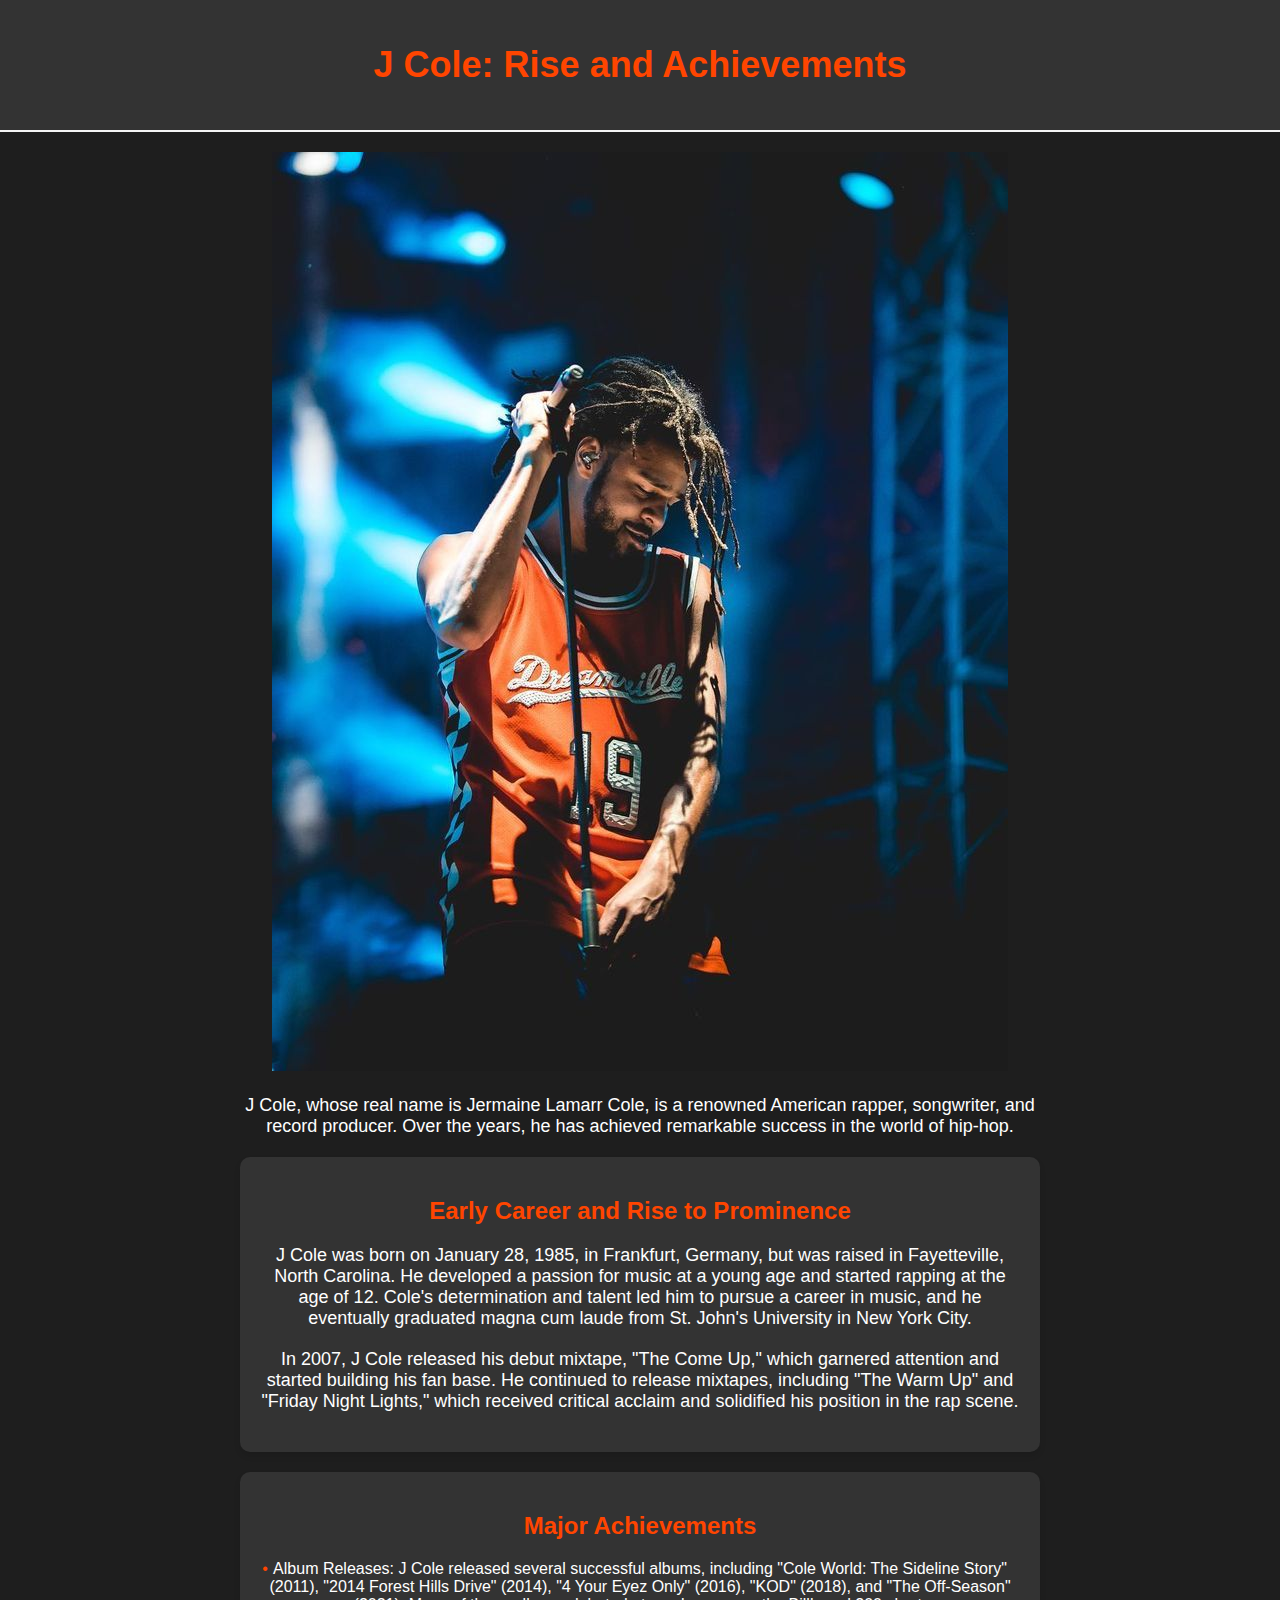
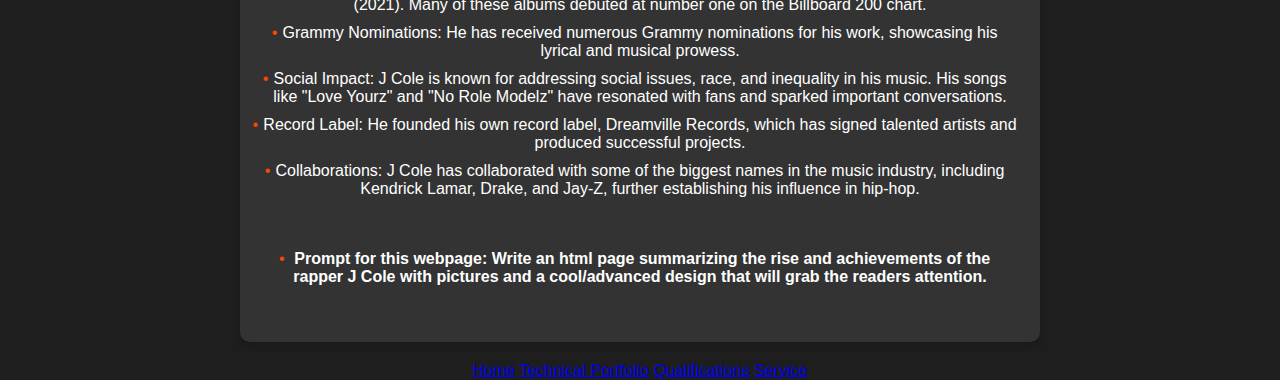
<file: ai.html>
<!DOCTYPE html>
<html lang="en">

<head>
    <meta charset="UTF-8">
    <meta name="viewport" content="width=device-width, initial-scale=1.0">
    <title>J Cole: Rise and Achievements</title>
    <style>
        body {
            font-family: Arial, sans-serif;
            background-color: #1e1e1e;
            color: #fff;
            margin: 0;
            padding: 0;
            text-align: center;
        }

        header {
            background-color: #333;
            padding: 20px;
            border-bottom: 2px solid #f4f4f4;
        }

        h1 {
            color: #FF4500;
            font-size: 36px;
        }

        p {
            font-size: 18px;
            margin: 20px 0;
        }

        .container {
            max-width: 800px;
            margin: 0 auto;
            padding: 20px;
        }

        .image {
            max-width: 100%;
        }

        .achievements {
            background-color: #333;
            padding: 20px;
            border-radius: 10px;
            box-shadow: 0 4px 6px rgba(0, 0, 0, 0.1);
            margin-top: 20px;
        }

        .achievements h2 {
            color: #FF4500;
            font-size: 24px;
        }

        .achievements ul {
            list-style: none;
            padding: 0;
        }

        .achievements li {
            margin: 10px 0;
        }

        .achievements li::before {
            content: "\2022";
            /* Bullet point */
            color: #FF4500;
            display: inline-block;
            width: 1em;
            margin-left: -1em;
        }
    </style>
</head>

<body>
    <header>
        <h1>J Cole: Rise and Achievements</h1>
    </header>
    <div class="container">
        <img class="image" src="jcole.jpg" alt="J Cole">
        <p>J Cole, whose real name is Jermaine Lamarr Cole, is a renowned American rapper, songwriter, and record
            producer. Over the years, he has achieved remarkable success in the world of hip-hop.</p>
        <div class="achievements">
            <h2>Early Career and Rise to Prominence</h2>
            <p>J Cole was born on January 28, 1985, in Frankfurt, Germany, but was raised in Fayetteville, North
                Carolina. He developed a passion for music at a young age and started rapping at the age of 12. Cole's
                determination and talent led him to pursue a career in music, and he eventually graduated magna cum
                laude from St. John's University in New York City.</p>
            <p>In 2007, J Cole released his debut mixtape, "The Come Up," which garnered attention and started building
                his fan base. He continued to release mixtapes, including "The Warm Up" and "Friday Night Lights," which
                received critical acclaim and solidified his position in the rap scene.</p>
        </div>
        <div class="achievements">
            <h2>Major Achievements</h2>
            <ul>
                <li>Album Releases: J Cole released several successful albums, including "Cole World: The Sideline
                    Story" (2011), "2014 Forest Hills Drive" (2014), "4 Your Eyez Only" (2016), "KOD" (2018), and "The
                    Off-Season" (2021). Many of these albums debuted at number one on the Billboard 200 chart.</li>
                <li>Grammy Nominations: He has received numerous Grammy nominations for his work, showcasing his lyrical
                    and musical prowess.</li>
                <li>Social Impact: J Cole is known for addressing social issues, race, and inequality in his music. His
                    songs like "Love Yourz" and "No Role Modelz" have resonated with fans and sparked important
                    conversations.</li>
                <li>Record Label: He founded his own record label, Dreamville Records, which has signed talented artists
                    and produced successful projects.</li>
                <li>Collaborations: J Cole has collaborated with some of the biggest names in the music industry,
                    including Kendrick Lamar, Drake, and Jay-Z, further establishing his influence in hip-hop.</li>
            </ul>
            <div class="container">
                <ul>
                    <li><b> Prompt for this webpage:
                            Write an html page summarizing the rise and achievements of the rapper J Cole with pictures
                            and
                            a
                            cool/advanced design that will grab the readers attention.</b>
                    </li>
                </ul>
            </div>
        </div>
    </div>

    <div class="navbar">
        <a href="index.html">Home</a>
        <a href="technical.html">Technical Portfolio</a>
        <a href="qualifications.html">Qualifications</a>
        <a href="service.html">Service</a>
    </div>

</body>

</html>
</file>
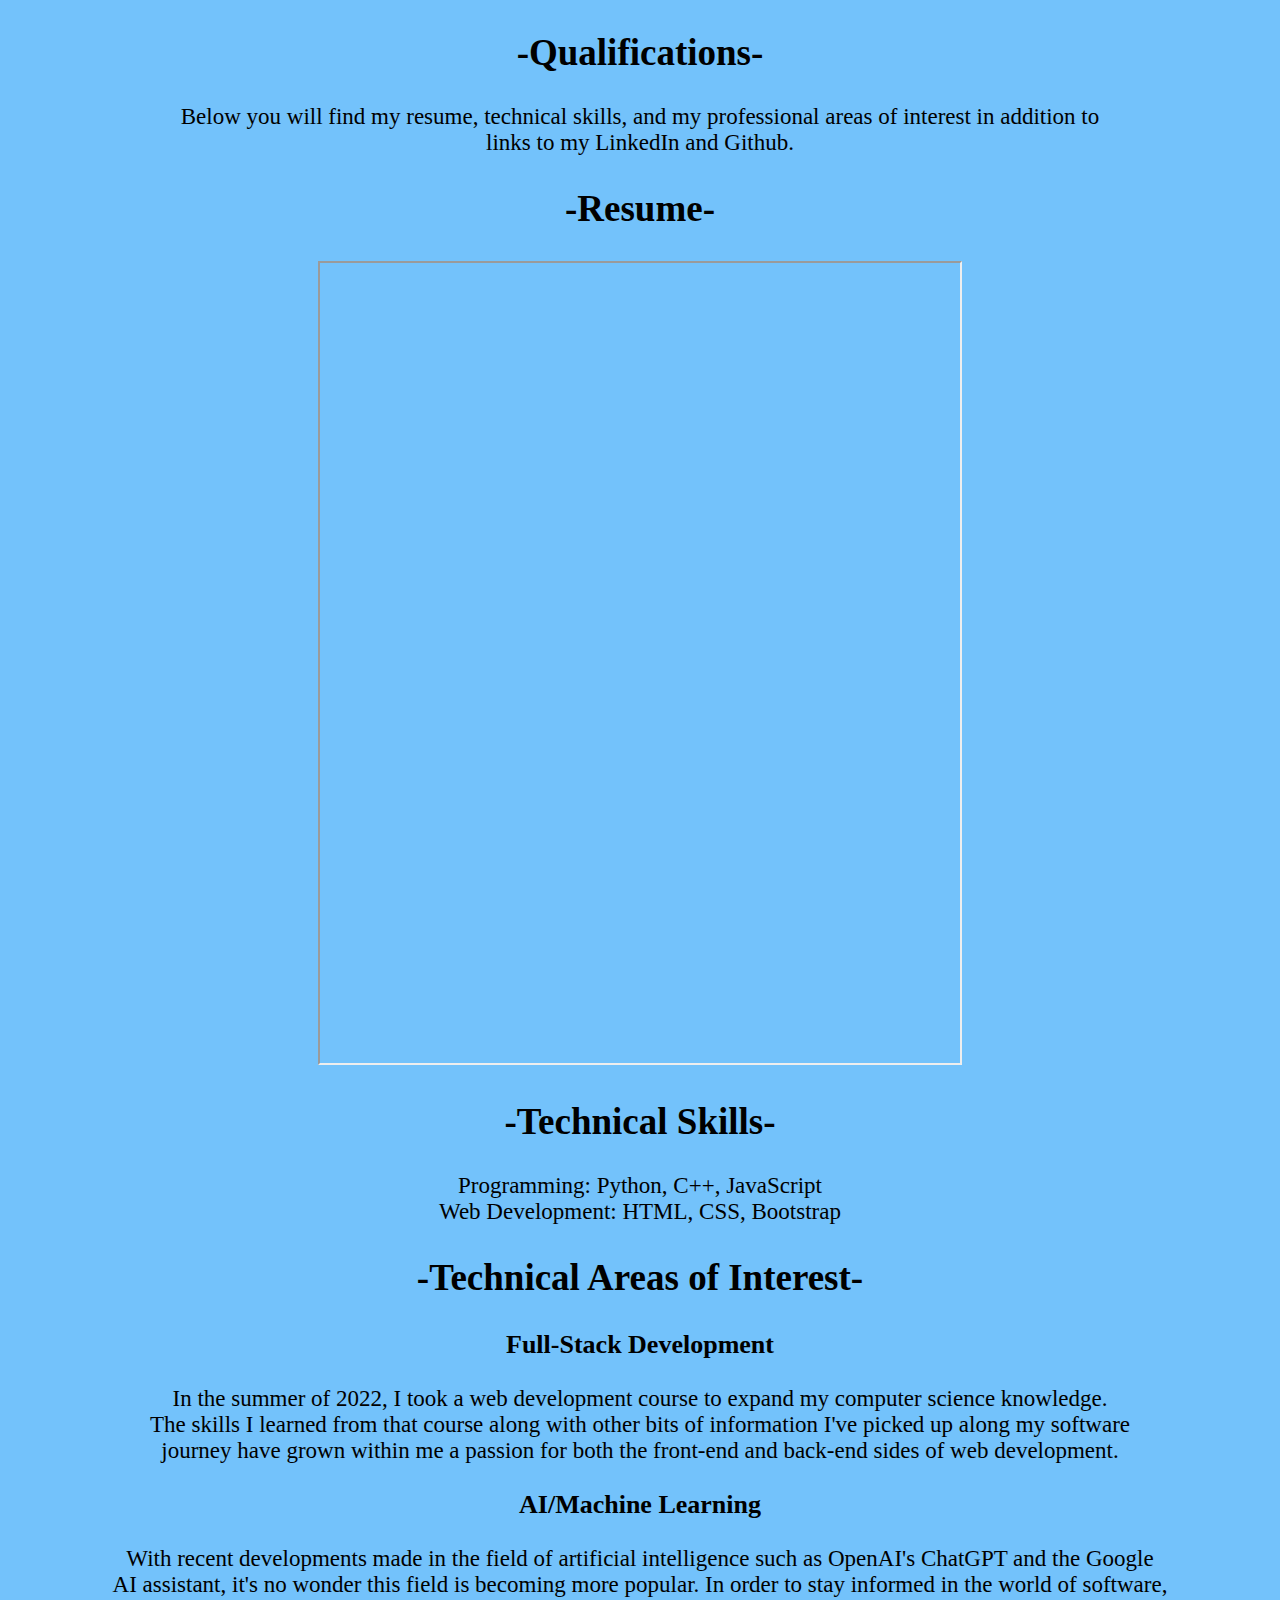
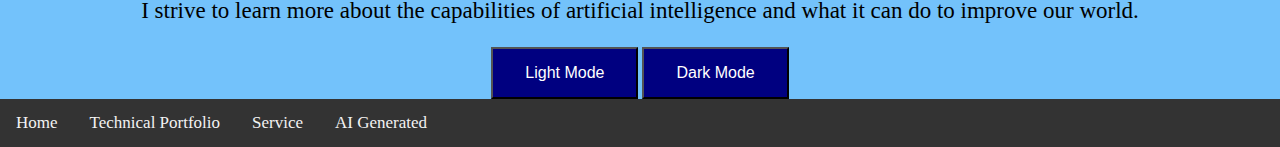
<file: qualifications.html>
<!DOCTYPE html>
<html lang="en">

<head>
    <meta charset="UTF-8">
    <meta name="viewport" content="width=device-width, initial-scale=1.0">
    <title>Document</title>
    <link rel="stylesheet" href="index.css" id="stylesheet">
    <script src='functions.js'></script>
</head>

<body>
    <div class="container">
        <h2>-Qualifications-</h2>
        <p class="about">Below you will find my resume, technical skills, and my professional areas of interest in
            addition to <br>links to my LinkedIn and Github.</p>


    </div>

    <div class="container">
        <H2 class="h2">-Resume-</H2>

        <iframe src="https://drive.google.com/file/d/1G86IxctaEt1CySHWpGDjfmQMQonMhXBe/preview" width="640" height="800"
            allow="autoplay"></iframe>
    </div>

    <div class="container">
        <H2 class="h2">-Technical Skills-</H2>

        <p class="about"> Programming: Python, C++, JavaScript <br> Web Development: HTML, CSS, Bootstrap </p>
    </div>

    <div class="container">
        <H2 class="h2">-Technical Areas of Interest-</H2>

        <h3>Full-Stack Development</h3>
        <p class="about"> In the summer of 2022, I took a web development course to expand my computer science
            knowledge. <br> The skills I learned from that course along with other bits of information I've picked up
            along
            my software <br> journey have grown within me a passion for both the front-end and back-end sides of web
            development. </p>

        <h3>AI/Machine Learning</h3>
        <p class="about"> With recent developments made in the field of artificial intelligence such as OpenAI's ChatGPT
            and the Google <br> AI assistant, it's no wonder this field is becoming more popular. In order to stay
            informed
            in the world of software, <br> I strive to learn more about the capabilities of artificial intelligence and
            what
            it can do to improve our world.</p>

        <button onclick="light_mode()">Light Mode</button>
        <button onclick="dark_mode()">Dark Mode</button>
    </div>


    <div class="navbar">
        <a href="index.html">Home</a>
        <a href="technical.html">Technical Portfolio</a>
        <a href="service.html">Service</a>
        <a href="ai.html">AI Generated</a>
    </div>

    <script>
        function toggleCSS() {
            var stylesheet = document.getElementById('stylesheet');
            if (stylesheet.getAttribute('href') === 'index.css') {
                stylesheet.setAttribute('href', 'index2.css');
            } else {
                stylesheet.setAttribute('href', 'index.css');
            }
        }
    </script>
</body>

</html>
</file>
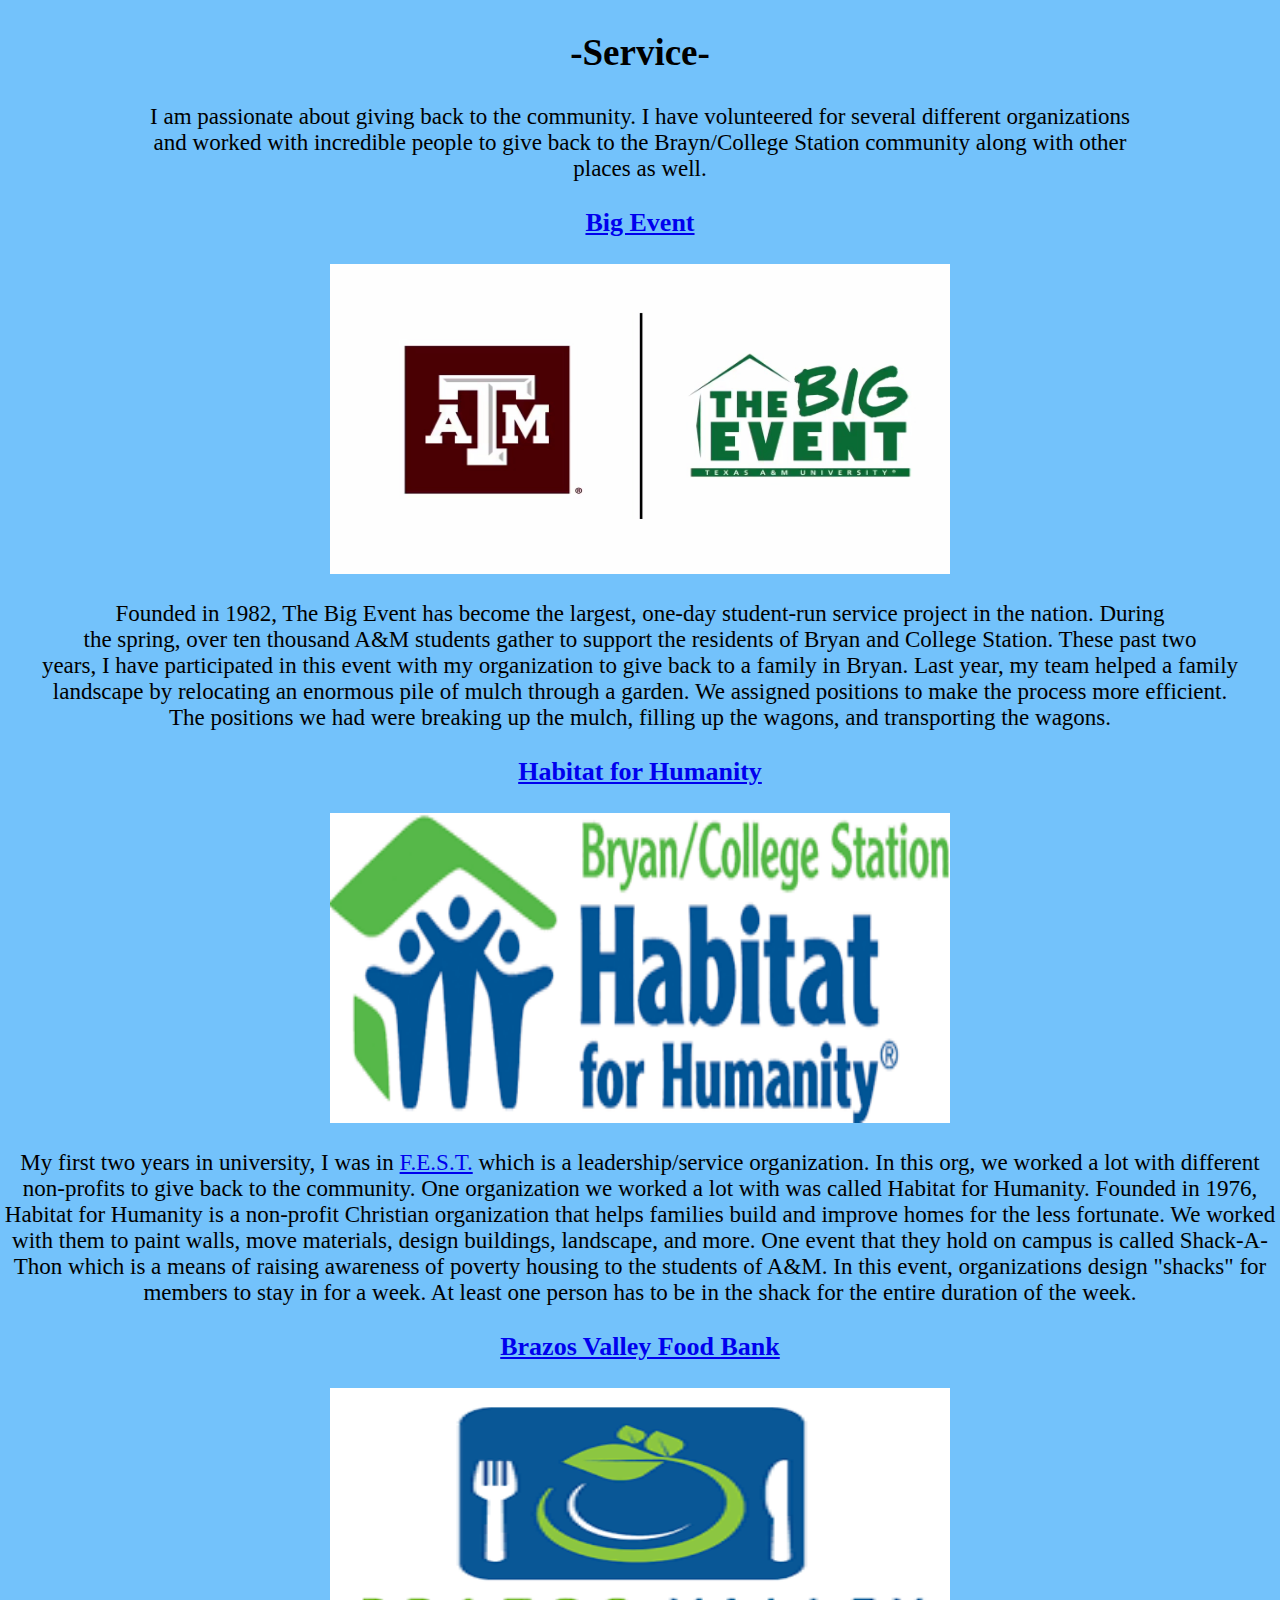
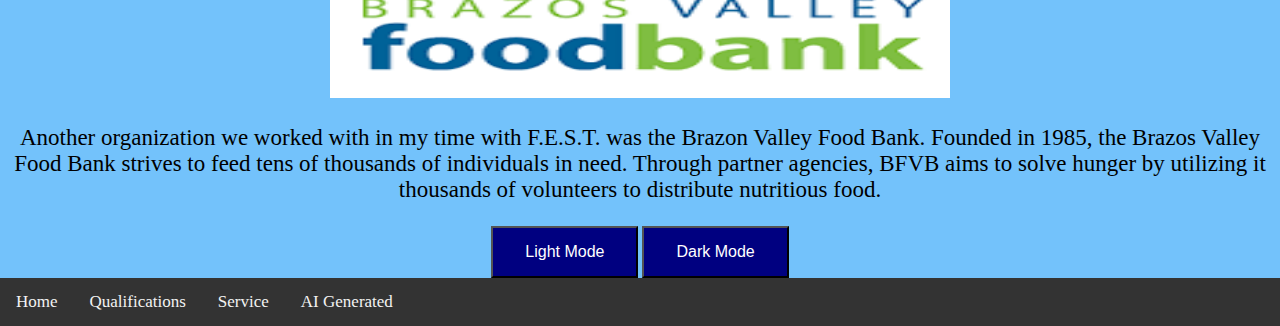
<file: service.html>
<!DOCTYPE html>
<html lang="en">

<head>
    <meta charset="UTF-8">
    <meta name="viewport" content="width=device-width, initial-scale=1.0">
    <title>Document</title>
    <link rel="stylesheet" href="index.css" id="stylesheet">
    <script src='functions.js'></script>
</head>

<body>
    <div class="container">
        <h2>-Service-</h2>
        <p class="about">I am passionate about giving back to the community. I have volunteered for several different
            organizations<br> and worked with incredible people to give back to the Brayn/College Station community
            along
            with other<br> places as well.</p>

        <h3> <a href="https://bigevent.tamu.edu/">Big Event</a> </h3>
        <img src="event.jpg" alt="" class="images1">
        <p class="about"> Founded in 1982, The Big Event has become the largest, one-day student-run service project in
            the nation. During <br> the spring, over ten thousand A&M students gather to support the residents of Bryan
            and
            College Station. These past two <br>years, I have participated in this event with my organization to give
            back
            to a family in Bryan. Last year, my team helped a family <br>landscape by relocating an enormous pile
            of
            mulch through a garden. We assigned positions to make the process more efficient.<br> The positions we had
            were
            breaking up the mulch, filling up the wagons, and transporting the wagons.</p>

        <h3><a href="https://www.habitat.org/">Habitat for Humanity</a> </h3>
        <img src="habitat.png" alt="" class="images1">
        <p class="about"> My first two years in university, I was in <a href="https://www.tamufest.org/">F.E.S.T.</a>
            which is a leadership/service
            organization. In this org, we worked a lot with different non-profits to give back to the community. One
            organization we
            worked a lot with was called Habitat for Humanity. Founded in 1976, Habitat for Humanity is a non-profit
            Christian organization that helps families build and improve homes for the less fortunate. We worked with
            them to paint walls, move materials, design buildings, landscape, and more. One event that they hold on
            campus is called Shack-A-Thon which is a means of raising awareness of poverty housing to the students of
            A&M. In this event, organizations design "shacks" for members to stay in for a week. At least one person
            has to be in the shack for the entire duration of the week.

        <h3><a href="https://www.bvfb.org/">Brazos Valley Food Bank</a> </h3>
        <img src="brazos.png" alt="" class="images1">
        <p class="about"> Another organization we worked with in my time with F.E.S.T. was the Brazon Valley Food Bank.
            Founded in 1985, the Brazos Valley Food Bank strives to feed tens of thousands of individuals in need.
            Through partner agencies, BFVB aims to solve hunger by utilizing it thousands of volunteers to distribute
            nutritious food.
        </p>

        <button onclick="light_mode()">Light Mode</button>
        <button onclick="dark_mode()">Dark Mode</button>

    </div>

    <div class="navbar">
        <a href="index.html">Home</a>
        <a href="qualifications.html">Qualifications</a>
        <a href="service.html">Service</a>
        <a href="ai.html">AI Generated</a>
    </div>

</body>

</html>
</file>
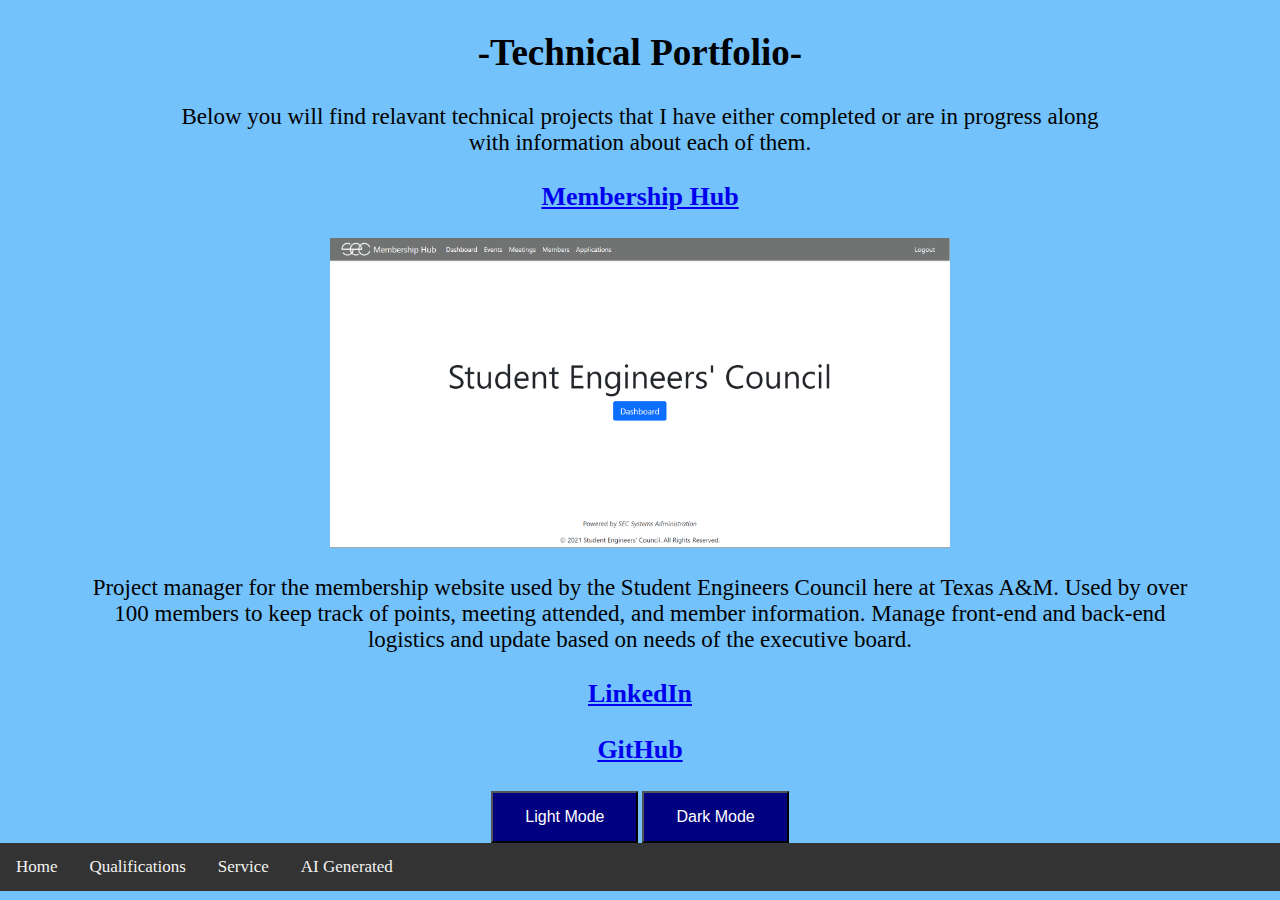
<file: technical.html>
<!DOCTYPE html>
<html lang="en">

<head>
    <meta charset="UTF-8">
    <meta name="viewport" content="width=device-width, initial-scale=1.0">
    <title>Document</title>
    <link rel="stylesheet" href="index.css" id="stylesheet">
    <script src='functions.js'></script>
</head>

<body>
    <div class="container">
        <h2>-Technical Portfolio-</h2>
        <p class="about">Below you will find relavant technical projects that I have either completed or are in
            progress along <br> with information about each of them.</p>

        <h3><a href="https://members.secsystems.net/">Membership Hub</a></h3>
        <img src="membership.png" alt="" class="images1">
        <p class="about"> Project manager for the membership website used by the Student Engineers Council here at Texas
            A&M. Used by over <br>100 members to keep track of points, meeting attended, and member information. Manage
            front-end and back-end<br> logistics and update based on needs of the executive board.</p>

        <h3><a href="https://www.linkedin.com/in/ethanlangford/">LinkedIn</a></h3>
        <h3><a href="https://github.com/elang70">GitHub</a></h3>

        <button onclick="light_mode()">Light Mode</button>
        <button onclick="dark_mode()">Dark Mode</button>

    </div>

    <div class="navbar">
        <a href="index.html">Home</a>
        <a href="qualifications.html">Qualifications</a>
        <a href="service.html">Service</a>
        <a href="ai.html">AI Generated</a>
    </div>
</body>

</html>
</file>
<file: index.css>
body {
    background-color: #73c2fb;
}

.initial {
    position: relative;
    text-align: center;
}

.text1 {
    position: absolute;
    top: 40%;
    left: 50%;
    transform: translate(-50%, -50%);
    color: black;
    font-size: 37px;
}

.text2 {
    position: absolute;
    top: 47.9%;
    left: 50%;
    transform: translate(-50%, -50%);
    color: black;
    font-size: 55px;
}

.images1 {
    width: 620px;
    height: 310px;
}

.images2 {
    width: 250px;
    height: 250px;
}

h2 {
    font-size: 37px;
}

h3 {
    font-size: 26px;
}

html,
body {
    margin: 0;
    padding: 0;
}

img {
    width: 100%;
    height: 770;
    object-fit: fill;
}

.container {
    text-align: center;
}

.about {
    font-size: 23px;

}

button {
    background-color: navy;
    color: white;
    padding: 15px 32px;
    text-align: center;
    font-size: 16px;
}

button:hover {
    background-color: black;
}

.navbar {
    background-color: #333;
    overflow: hidden;
    /* position: fixed; */
    bottom: 0;
    width: 100%;
}

/* Style the links inside the navigation bar */
.navbar a {
    float: left;
    display: block;
    color: #f2f2f2;
    text-align: center;
    padding: 14px 16px;
    text-decoration: none;
    font-size: 17px;
}

/* Change the color of links on hover */
.navbar a:hover {
    background-color: #ddd;
    color: black;
}

/* Add a color to the active/current link */
.navbar a.active {
    background-color: #04AA6D;
    color: white;
}
</file>
